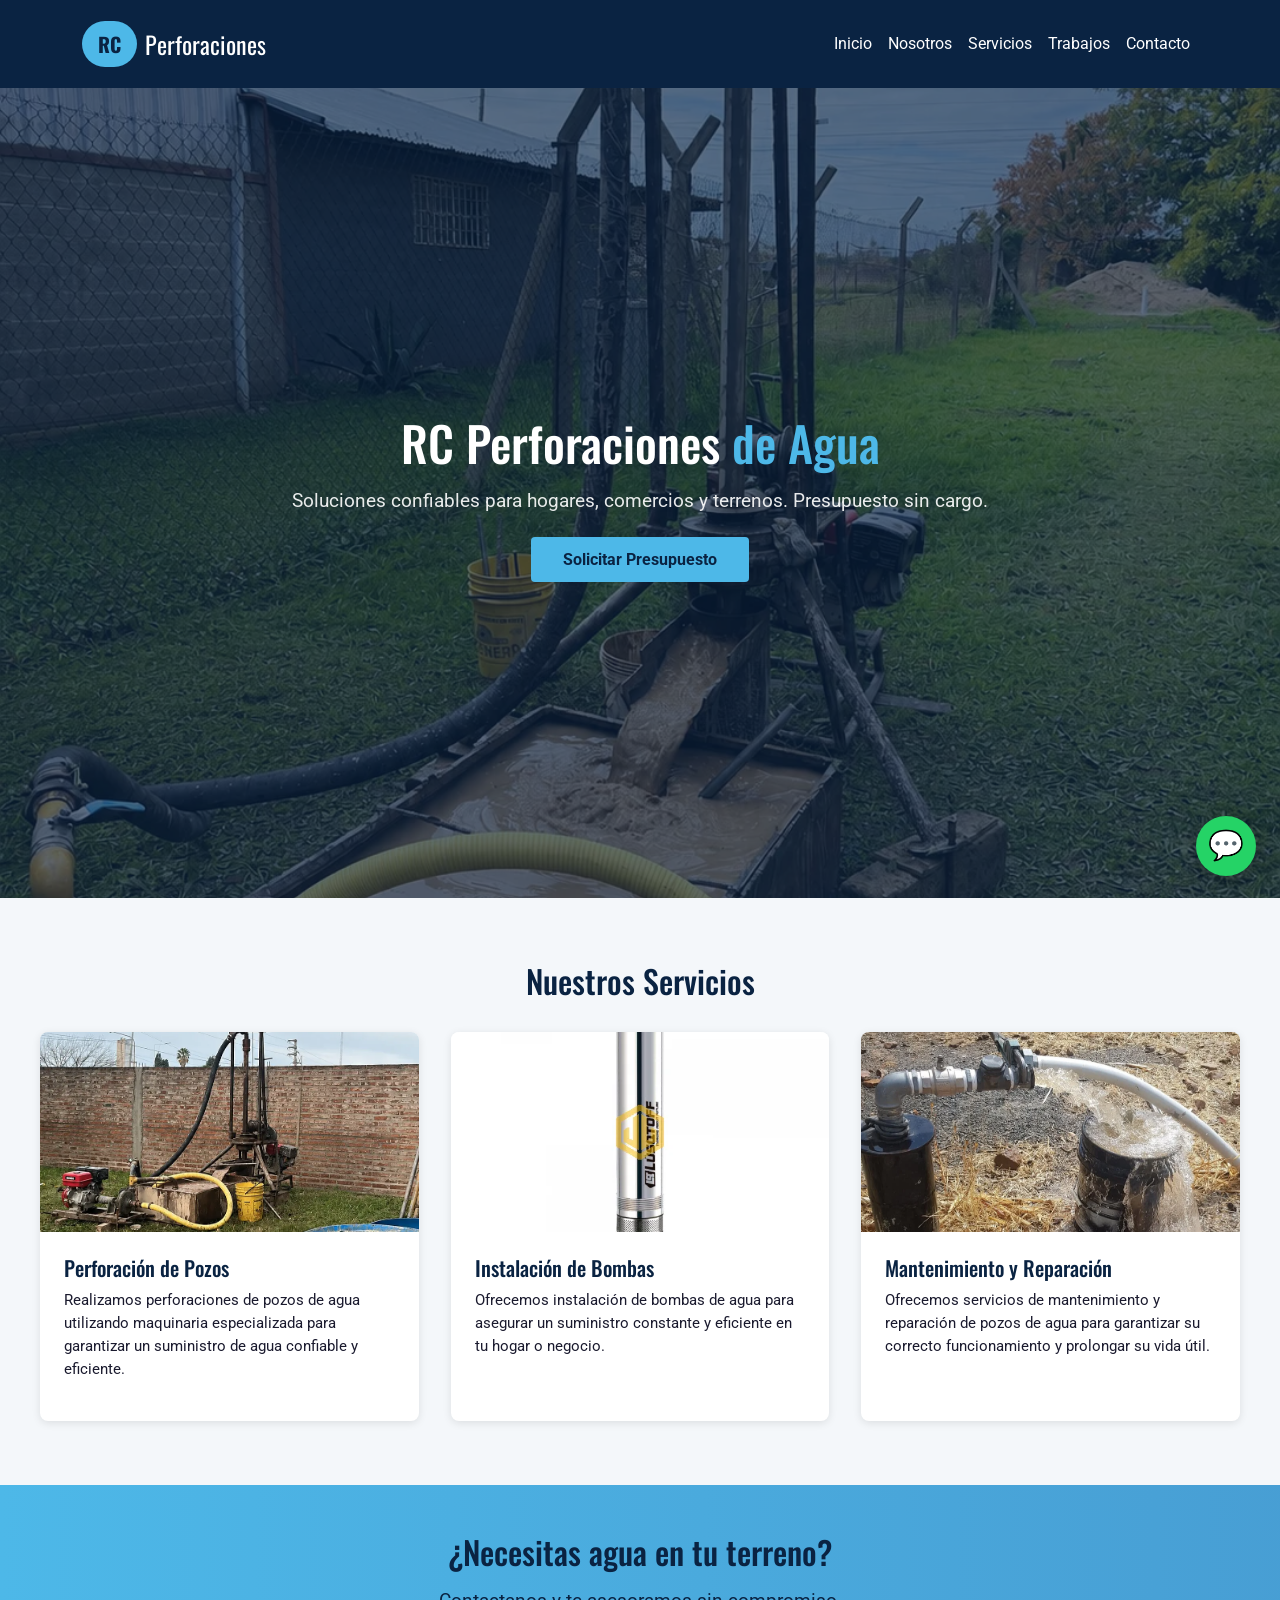
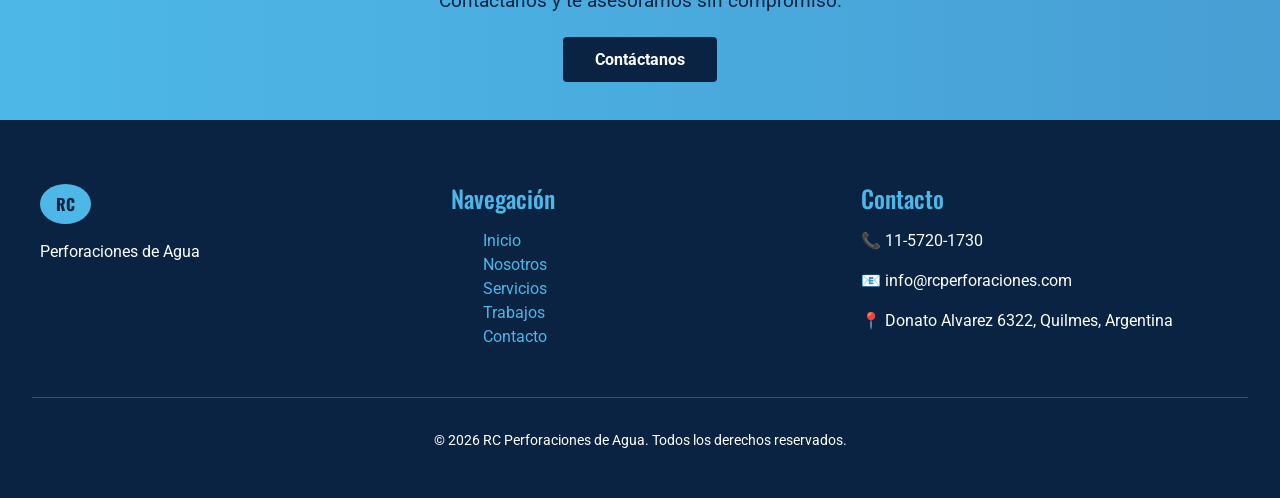
<file: index.html>
<!doctype html>
<html lang="es">
  <head>
    <meta charset="UTF-8" />
    <meta name="viewport" content="width=device-width, initial-scale=1.0" />
    <title>RC Perforaciones de Agua | Quilmes, Argentina</title>
    <meta
      name="description"
      content="RC Perforaciones de Agua ofrece servicios de perforación de pozos de agua, instalación de bombas y sistemas de agua, mantenimiento y reparación de pozos en Quilmes, Argentina. Contáctanos para más información."
    />
    <meta
      name="keywords"
      content="perforaciones de agua, pozos de agua, Quilmes, Argentina"
    />
    <meta name="author" content="RC Perforaciones de Agua" />
    <meta property="og:title" content="RC Perforaciones de Agua | Quilmes">
    <meta property="og:description" content="Servicios de perforación de pozos de agua en Quilmes y alrededores">
    <meta property="og:type" content="website">
    <meta property="og:url" content="https://tourmaline-starburst-50b6f0.netlify.app/">
    <link rel="canonical" href="https://tourmaline-starburst-50b6f0.netlify.app/">
    <link
      href="https://cdn.jsdelivr.net/npm/bootstrap@5.3.8/dist/css/bootstrap.min.css"
      rel="stylesheet"
      integrity="sha384-sRIl4kxILFvY47J16cr9ZwB07vP4J8+LH7qKQnuqkuIAvNWLzeN8tE5YBujZqJLB"
      crossorigin="anonymous"
    />
    <link rel="stylesheet" href="./assets/css/styles.css" />
    <link rel="preconnect" href="https://fonts.googleapis.com" />
    <link rel="preconnect" href="https://fonts.gstatic.com" crossorigin />
    <link
      href="https://fonts.googleapis.com/css2?family=Oswald:wght@400;600;700&family=Roboto:wght@300;400;700&display=swap"
      rel="stylesheet"
    />
       
  <body>
    <nav class="navbar navbar-expand-lg header">
      <div class="container header__container">
        <a class="navbar-brand header__logo" href="index.html">
          <div class="header__logo-icono">RC</div>
          <span class="header__logo-texto">Perforaciones</span>
        </a>
        <button
          class="navbar-toggler"
          type="button"
          data-bs-toggle="collapse"
          data-bs-target="#navbarMenu"
        >
          <span class="navbar-toggler-icon"></span>
        </button>
        <div class="collapse navbar-collapse" id="navbarMenu">
          <ul class="navbar-nav ms-auto header__lista">
            <li class="nav-item">
              <a class="nav-link" href="index.html">Inicio</a>
            </li>
            <li class="nav-item">
              <a class="nav-link" href="./pages/nosotros.html">Nosotros</a>
            </li>
            <li class="nav-item">
              <a class="nav-link" href="./pages/servicios.html">Servicios</a>
            </li>
            <li class="nav-item">
              <a class="nav-link" href="./pages/trabajos.html">Trabajos</a>
            </li>
            <li class="nav-item">
              <a class="nav-link" href="./pages/contacto.html">Contacto</a>
            </li>
          </ul>
        </div>
      </div>
    </nav>

    <main>
      <section class="hero">
        <div class="hero__contenido">
          <h1 class="hero__titulo">RC Perforaciones <span>de Agua</span></h1>
          <p class="hero__subtitulo">
            Soluciones confiables para hogares, comercios y terrenos. Presupuesto sin cargo.
          </p>
          <a href="./pages/contacto.html" class="hero__btn">Solicitar Presupuesto</a>
        </div>
      </section>
      <section class="servicios">
        <div class="servicios__container">
          <h2 class="servicios__titulo">Nuestros Servicios</h2>
          <div class="servicios__grilla">
            <article class="servicio-card">
              <img
                src="./assets/img/maquin_de_perfo.webp"
                alt="perforación de pozos de agua"
              />
              <div class="servicio-card__cuerpo">
                <h3 class="servicio-card__titulo">Perforación de Pozos</h3>
                <p class="servicio-card__texto">
                  Realizamos perforaciones de pozos de agua utilizando
                  maquinaria especializada para garantizar un suministro de agua
                  confiable y eficiente.
                </p>
              </div>
            </article>
            <article class="servicio-card">
              <img
                src="./assets/img/Bomba_sumergiblede1hp.webp"
                alt="instalación de bombas de agua"
              />
              <div class="servicio-card__cuerpo">
                <h3 class="servicio-card__titulo">Instalación de Bombas</h3>
                <p class="servicio-card__texto">
                  Ofrecemos instalación de bombas de agua para asegurar un
                  suministro constante y eficiente en tu hogar o negocio.
                </p>
              </div>
            </article>
            <article class="servicio-card">
              <img
                src="./assets/img/pozo_terminado.webp"
                alt="mantenimiento y reparación de pozos de agua"
              />
              <div class="servicio-card__cuerpo">
                <h3 class="servicio-card__titulo">
                  Mantenimiento y Reparación
                </h3>
                <p class="servicio-card__texto">
                  Ofrecemos servicios de mantenimiento y reparación de pozos de
                  agua para garantizar su correcto funcionamiento y prolongar su
                  vida útil.
                </p>
              </div>
            </article>
          </div>
        </div>
      </section>

      <section class="cta">
        <h2 class="cta__titulo">¿Necesitas agua en tu terreno?</h2>
        <p class="cta__texto">Contactanos y te asesoramos sin compromiso.</p>
        <a href="./pages/contacto.html" class="cta__btn">Contáctanos</a>
      </section>
    </main>
    <footer class="footer">
      <div class="footer__container">
        <div class="footer__marca">
          <div class="footer__logo-icono">RC</div>
          <p class="footer__descripcion">Perforaciones de Agua</p>
        </div>
        <div class="footer__links">
          <h4 class="footer__titulo">Navegación</h4>
          <ul class="footer__lista">
            <li><a href="index.html">Inicio</a></li>
            <li><a href="./pages/nosotros.html">Nosotros</a></li>
            <li><a href="./pages/servicios.html">Servicios</a></li>
            <li><a href="./pages/trabajos.html">Trabajos</a></li>
            <li><a href="./pages/contacto.html">Contacto</a></li>
          </ul>
        </div>
        <div class="footer__contacto">
          <h4 class="footer__titulo">Contacto</h4>
          <p>📞 11-5720-1730</p>
          <p>📧 info@rcperforaciones.com</p>
          <p>📍 Donato Alvarez 6322, Quilmes, Argentina</p>
        </div>
      </div>
      <div class="footer__copy">
        <p>
          &copy; 2026 RC Perforaciones de Agua. Todos los derechos reservados.
        </p>
      </div>
    </footer>
    <a href="https://wa.me/5491157201730" class="wsp-btn" target="_blank">
    💬
</a>
    <script
      src="https://cdn.jsdelivr.net/npm/bootstrap@5.3.8/dist/js/bootstrap.bundle.min.js"
      integrity="sha384-FKyoEForCGlyvwx9Hj09JcYn3nv7wiPVlz7YYwJrWVcXK/BmnVDxM+D2scQbITxI"
      crossorigin="anonymous"
    ></script>
  </body>
</html>
</file>
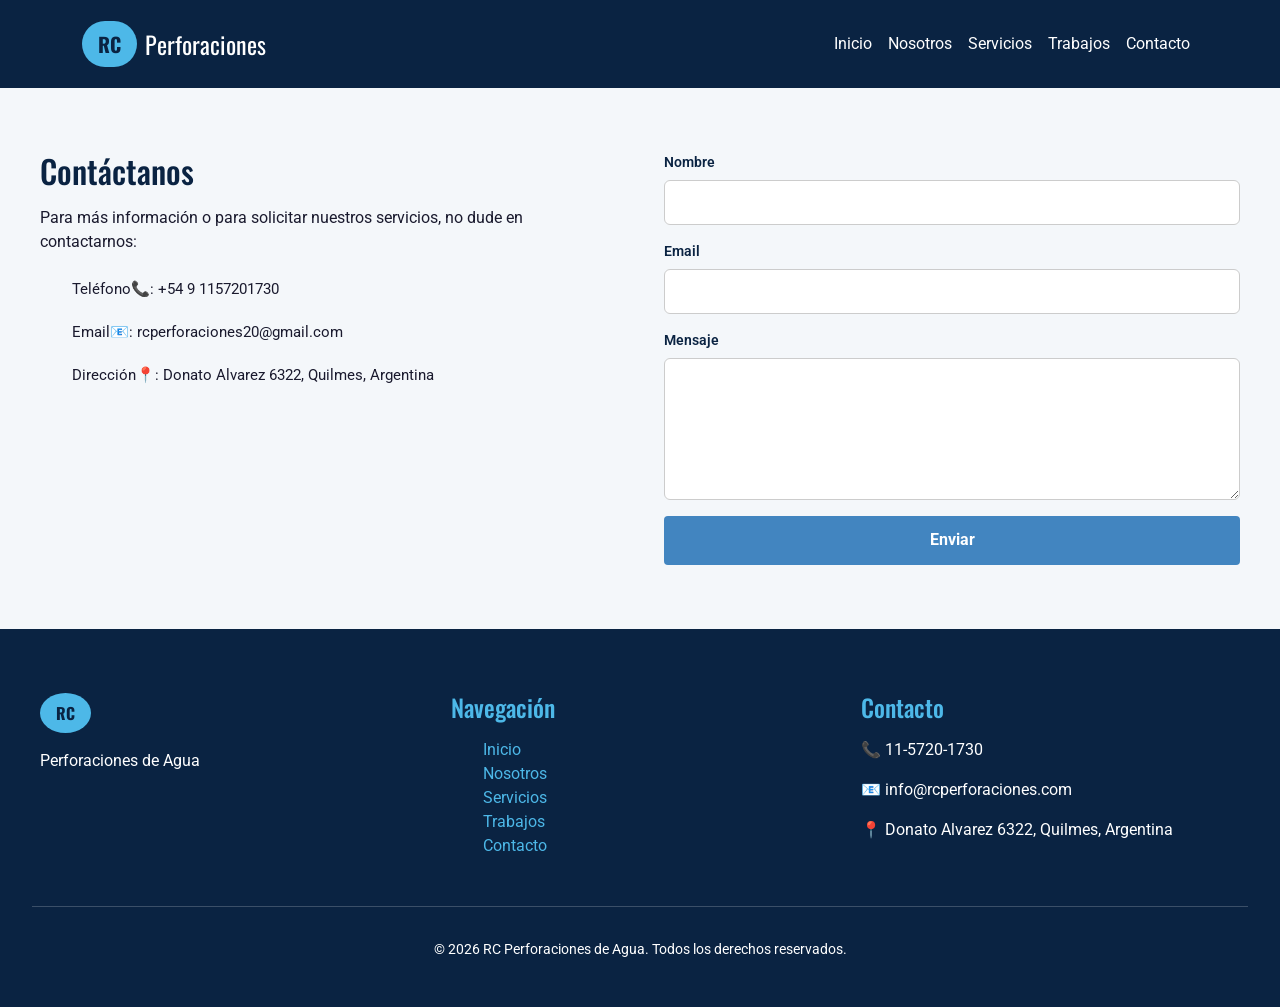
<file: pages/contacto.html>
<!doctype html>
<html lang="es">
  <head>
    <meta charset="UTF-8" />
    <meta name="viewport" content="width=device-width, initial-scale=1.0" />
    <title>Contacto | RC Perforaciones</title>
    <meta
      name="description"
      content="Contáctanos para más información sobre los servicios de perforación de pozos de agua, instalación de bombas y sistemas de agua, mantenimiento y reparación de pozos en Quilmes, Argentina. RC Perforaciones de Agua está aquí para ayudarte con tus necesidades de agua."
    />
    <meta
      name="keywords"
      content="contacto, información, servicios de perforación de pozos de agua, instalación de bombas, sistemas de agua, mantenimiento de pozos, reparación de pozos, Quilmes, Argentina"
    />
    <meta name="author" content="RC Perforaciones de Agua" />
    <meta name="author" content="RC Perforaciones de Agua" />
    <meta property="og:title" content="Contactanos | RC Perforaciones">
    <meta property="og:description" content="Contactate con nosotros para adquirir nuestros servicios">
    <meta property="og:url" content="https://tourmaline-starburst-50b6f0.netlify.app/">
    <link rel="canonical" href="https://tourmaline-starburst-50b6f0.netlify.app/">
    <link
      href="https://cdn.jsdelivr.net/npm/bootstrap@5.3.8/dist/css/bootstrap.min.css"
      rel="stylesheet"
      integrity="sha384-sRIl4kxILFvY47J16cr9ZwB07vP4J8+LH7qKQnuqkuIAvNWLzeN8tE5YBujZqJLB"
      crossorigin="anonymous"
    />
    <link rel="stylesheet" href="../assets/css/styles.css" />
    <link rel="preconnect" href="https://fonts.googleapis.com" />
    <link rel="preconnect" href="https://fonts.gstatic.com" crossorigin />
    <link
      href="https://fonts.googleapis.com/css2?family=Oswald:wght@400;600;700&family=Roboto:wght@300;400;700&display=swap"
      rel="stylesheet"
    />
  </head>
  <body>
    <nav class="navbar navbar-expand-lg header">
      <div class="container header__container">
        <a class="navbar-brand header__logo" href="../index.html">
          <div class="header__logo-icono">RC</div>
          <span class="header__logo-texto">Perforaciones</span>
        </a>
        <button
          class="navbar-toggler"
          type="button"
          data-bs-toggle="collapse"
          data-bs-target="#navbarMenu"
        >
          <span class="navbar-toggler-icon"></span>
        </button>
        <div class="collapse navbar-collapse" id="navbarMenu">
          <ul class="navbar-nav ms-auto header__lista">
            <li class="nav-item">
              <a class="nav-link" href="../index.html">Inicio</a>
            </li>
            <li class="nav-item">
              <a class="nav-link" href="./nosotros.html">Nosotros</a>
            </li>
            <li class="nav-item">
              <a class="nav-link" href="./servicios.html">Servicios</a>
            </li>
            <li class="nav-item">
              <a class="nav-link" href="./trabajos.html">Trabajos</a>
            </li>
            <li class="nav-item">
              <a class="nav-link" href="./contacto.html">Contacto</a>
            </li>
          </ul>
        </div>
      </div>
    </nav>

    <main>
      <section class="contacto">
        <div class="contacto__container">
          <div class="contacto__info">
            <h2 class="contacto__titulo">Contáctanos</h2>
            <p class="contacto__texto">
              Para más información o para solicitar nuestros servicios, no dude
              en contactarnos:
            </p>
            <ul class="contacto__lista">
              <li>Teléfono📞: +54 9 1157201730</li>
              <li>Email📧: rcperforaciones20@gmail.com</li>
              <li>Dirección📍: Donato Alvarez 6322, Quilmes, Argentina</li>
            </ul>
          </div>
          <form class="contacto__form">
            <div class="form__grupo">
              <label for="nombre">Nombre</label>
              <input type="text" id="nombre" name="nombre" required />
            </div>
            <div class="form__grupo">
              <label for="email">Email</label>
              <input type="email" id="email" name="email" required />
            </div>
            <div class="form__grupo">
              <label for="mensaje">Mensaje</label>
              <textarea
                id="mensaje"
                name="mensaje"
                rows="5"
                required
              ></textarea>
            </div>
            <button type="submit" class="form__btn">Enviar</button>
          </form>
        </div>
      </section>
    </main>
    <footer class="footer">
      <div class="footer__container">
        <div class="footer__marca">
          <div class="footer__logo-icono">RC</div>
          <p class="footer__descripcion">Perforaciones de Agua</p>
        </div>
        <div class="footer__links">
          <h4 class="footer__titulo">Navegación</h4>
          <ul class="footer__lista">
            <li><a href="../index.html">Inicio</a></li>
            <li><a href="./nosotros.html">Nosotros</a></li>
            <li><a href="./servicios.html">Servicios</a></li>
            <li><a href="./trabajos.html">Trabajos</a></li>
            <li><a href="./contacto.html">Contacto</a></li>
          </ul>
        </div>
        <div class="footer__contacto">
          <h4 class="footer__titulo">Contacto</h4>
          <p>📞 11-5720-1730</p>
          <p>📧 info@rcperforaciones.com</p>
          <p>📍 Donato Alvarez 6322, Quilmes, Argentina</p>
        </div>
      </div>
      <div class="footer__copy">
        <p>
          &copy; 2026 RC Perforaciones de Agua. Todos los derechos reservados.
        </p>
      </div>
    </footer>
    <script
      src="https://cdn.jsdelivr.net/npm/bootstrap@5.3.8/dist/js/bootstrap.bundle.min.js"
      integrity="sha384-FKyoEForCGlyvwx9Hj09JcYn3nv7wiPVlz7YYwJrWVcXK/BmnVDxM+D2scQbITxI"
      crossorigin="anonymous"
    ></script>
  </body>
</html>
</file>
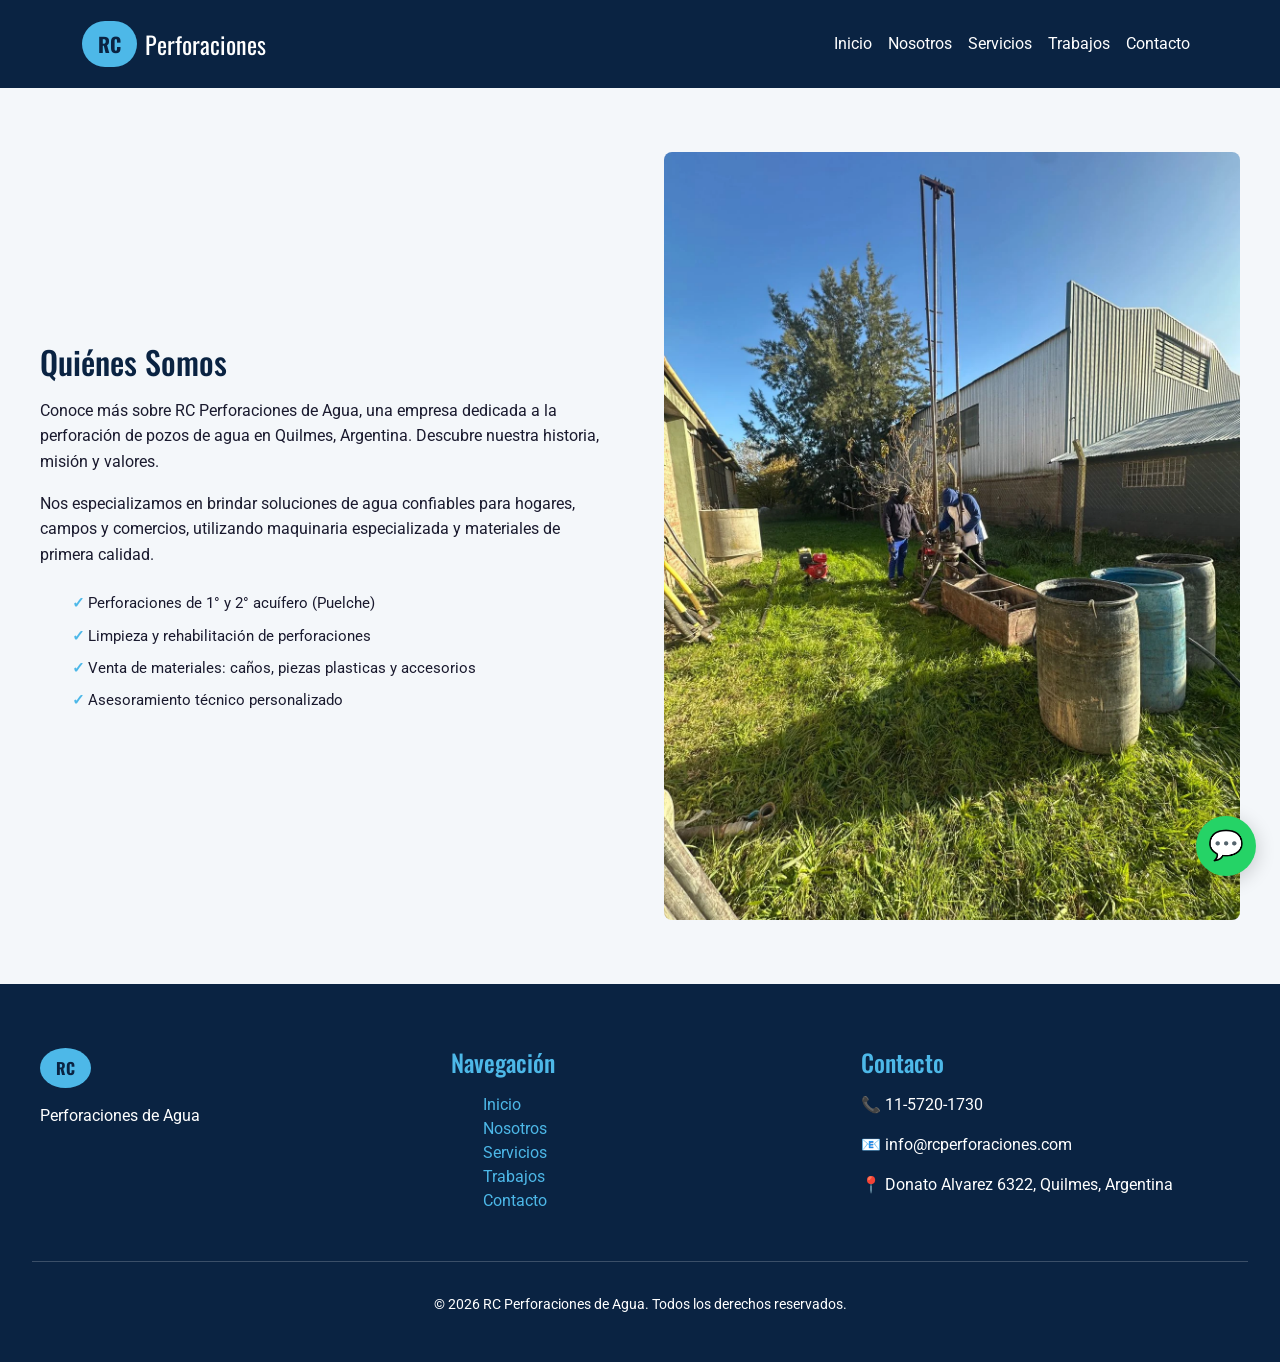
<file: pages/nosotros.html>
<!doctype html>
<html lang="es">
  <head>
    <meta charset="UTF-8" />
    <meta name="viewport" content="width=device-width, initial-scale=1.0" />
    <title>Nosotros | RC Perforaciones</title>
    <meta
      name="description"
      content="Conoce más sobre RC Perforaciones de Agua, una empresa dedicada a la perforación de pozos de agua en Quilmes, Argentina. Descubre nuestra historia, misión y valores. Contáctanos para más información."
    />
    <meta
      name="keywords"
      content="nosotros, empresa, historia, Quilmes, Argentina"
    />
    <meta name="author" content="RC Perforaciones de Agua" />
    <meta property="og:title" content="Quienes Somos | RC Perforaciones">
    <meta property="og:description" content="Conocé nuestra historia y servicios de perforación">
    <meta property="og:url" content="https://tourmaline-starburst-50b6f0.netlify.app/">
    <link rel="canonical" href="https://tourmaline-starburst-50b6f0.netlify.app/">
    <link
      href="https://cdn.jsdelivr.net/npm/bootstrap@5.3.8/dist/css/bootstrap.min.css"
      rel="stylesheet"
      integrity="sha384-sRIl4kxILFvY47J16cr9ZwB07vP4J8+LH7qKQnuqkuIAvNWLzeN8tE5YBujZqJLB"
      crossorigin="anonymous"
    />
    <link rel="stylesheet" href="../assets/css/styles.css" />
    <link rel="preconnect" href="https://fonts.googleapis.com" />
    <link rel="preconnect" href="https://fonts.gstatic.com" crossorigin />
    <link
      href="https://fonts.googleapis.com/css2?family=Oswald:wght@400;600;700&family=Roboto:wght@300;400;700&display=swap"
      rel="stylesheet"
    />
  </head>
  <body>
    <nav class="navbar navbar-expand-lg header">
      <div class="container header__container">
        <a class="navbar-brand header__logo" href="../index.html">
          <div class="header__logo-icono">RC</div>
          <span class="header__logo-texto">Perforaciones</span>
        </a>
        <button
          class="navbar-toggler"
          type="button"
          data-bs-toggle="collapse"
          data-bs-target="#navbarMenu"
        >
          <span class="navbar-toggler-icon"></span>
        </button>
        <div class="collapse navbar-collapse" id="navbarMenu">
          <ul class="navbar-nav ms-auto header__lista">
            <li class="nav-item">
              <a class="nav-link" href="../index.html">Inicio</a>
            </li>
            <li class="nav-item">
              <a class="nav-link" href="./nosotros.html">Nosotros</a>
            </li>
            <li class="nav-item">
              <a class="nav-link" href="./servicios.html">Servicios</a>
            </li>
            <li class="nav-item">
              <a class="nav-link" href="./trabajos.html">Trabajos</a>
            </li>
            <li class="nav-item">
              <a class="nav-link" href="./contacto.html">Contacto</a>
            </li>
          </ul>
        </div>
      </div>
    </nav>
    <main>
      <section class="nosotros">
        <div class="nosotros__container">
          <div class="nosotros__texto">
            <h2 class="nosotros__titulo">Quiénes Somos</h2>
            <p>
              Conoce más sobre RC Perforaciones de Agua, una empresa dedicada a
              la perforación de pozos de agua en Quilmes, Argentina. Descubre
              nuestra historia, misión y valores.
            </p>
            <p>
              Nos especializamos en brindar soluciones de agua confiables para
              hogares, campos y comercios, utilizando maquinaria especializada y
              materiales de primera calidad.
            </p>
            <ul class="nosotros__servicios">
              <li>Perforaciones de 1° y 2° acuífero (Puelche)</li>
              <li>Limpieza y rehabilitación de perforaciones</li>
              <li>Venta de materiales: caños, piezas plasticas y accesorios</li>
              <li>Asesoramiento técnico personalizado</li>
            </ul>
          </div>
          <div class="nosotros__imagen">
            <img
              src="../assets/img/Nosotros.webp"
              alt="Equipo de RC Perforaciones de Agua"
            />
          </div>
        </div>
      </section>
    </main>
    <footer class="footer">
      <div class="footer__container">
        <div class="footer__marca">
          <div class="footer__logo-icono">RC</div>
          <p class="footer__descripcion">Perforaciones de Agua</p>
        </div>
        <div class="footer__links">
          <h4 class="footer__titulo">Navegación</h4>
          <ul class="footer__lista">
            <li><a href="../index.html">Inicio</a></li>
            <li><a href="./nosotros.html">Nosotros</a></li>
            <li><a href="./servicios.html">Servicios</a></li>
            <li><a href="./trabajos.html">Trabajos</a></li>
            <li><a href="./contacto.html">Contacto</a></li>
          </ul>
        </div>
        <div class="footer__contacto">
          <h4 class="footer__titulo">Contacto</h4>
          <p>📞 11-5720-1730</p>
          <p>📧 info@rcperforaciones.com</p>
          <p>📍 Donato Alvarez 6322, Quilmes, Argentina</p>
        </div>
      </div>
      <div class="footer__copy">
        <p>
          &copy; 2026 RC Perforaciones de Agua. Todos los derechos reservados.
        </p>
      </div>
    </footer>
    <a href="https://wa.me/5491157201730" class="wsp-btn" target="_blank">
    💬
</a>
    <script
      src="https://cdn.jsdelivr.net/npm/bootstrap@5.3.8/dist/js/bootstrap.bundle.min.js"
      integrity="sha384-FKyoEForCGlyvwx9Hj09JcYn3nv7wiPVlz7YYwJrWVcXK/BmnVDxM+D2scQbITxI"
      crossorigin="anonymous"
    ></script>
  </body>
</html>
</file>
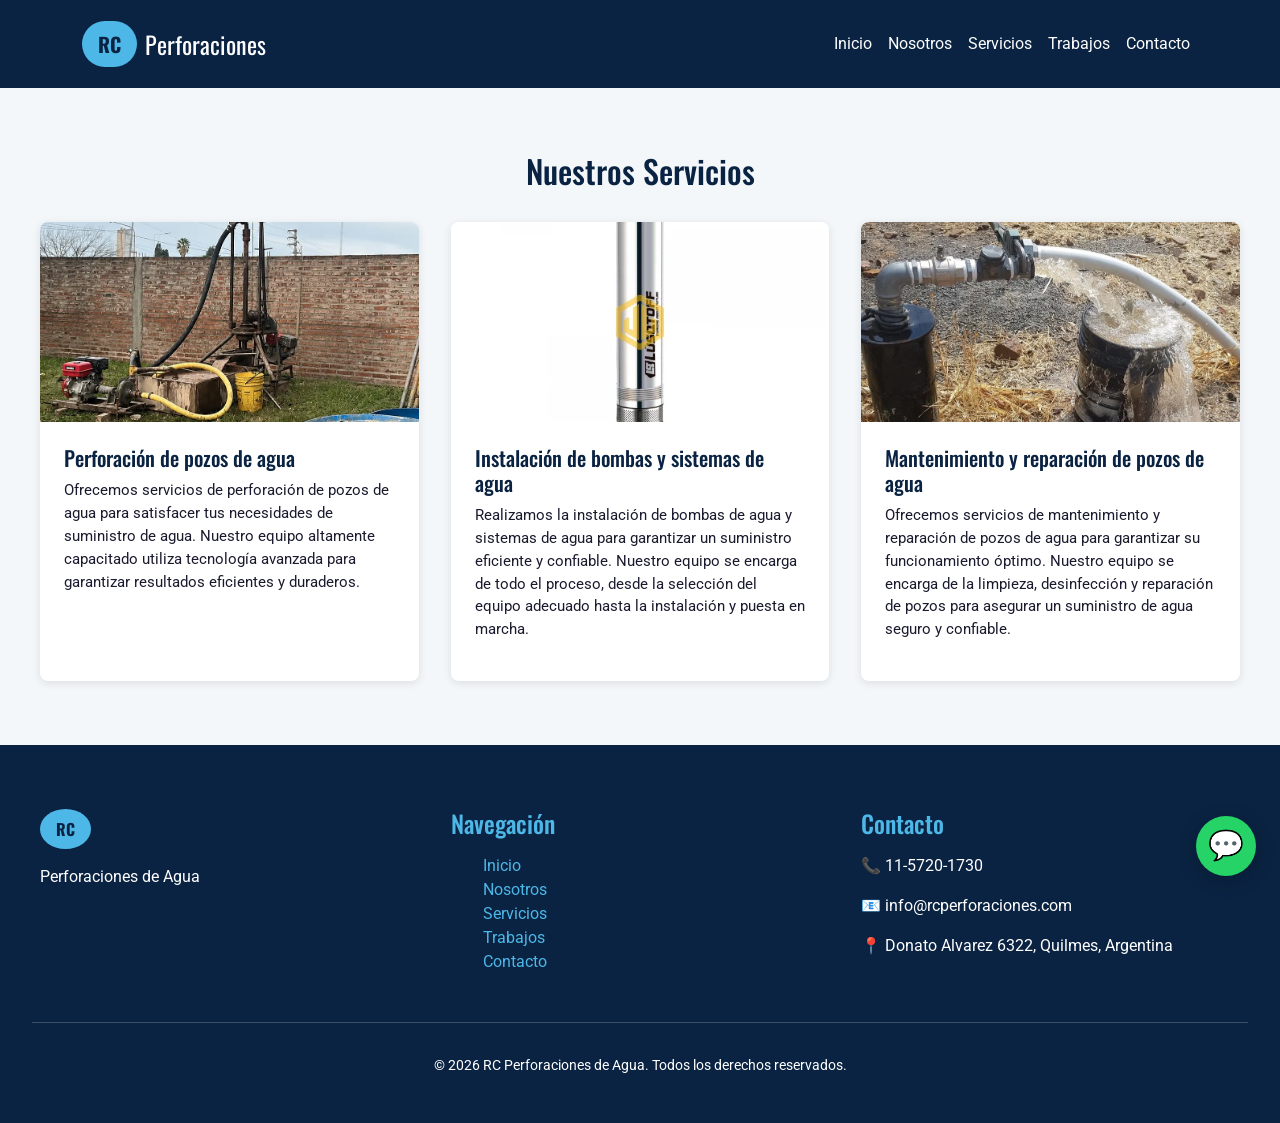
<file: pages/servicios.html>
<!doctype html>
<html lang="es">
  <head>
    <meta charset="UTF-8" />
    <meta name="viewport" content="width=device-width, initial-scale=1.0" />
    <title>Servicios | RC Perforaciones</title>
    <meta
      name="description"
      content="Descubre los servicios que ofrece RC Perforaciones de Agua en Quilmes, Argentina. Conoce nuestros servicios de perforación de pozos de agua, instalación de bombas y sistemas de agua, mantenimiento y reparación de pozos. Contáctanos para más información."
    />
    <meta
      name="keywords"
      content="servicios, perforación de pozos de agua, instalación de bombas, sistemas de agua, mantenimiento de pozos, reparación de pozos, Quilmes, Argentina"
    />
    <meta name="author" content="RC Perforaciones de Agua" />
    <meta name="author" content="RC Perforaciones de Agua" />
    <meta property="og:title" content="Nuestros Servicios | RC Perforaciones">
    <meta property="og:description" content="Conocé los diferentes servicios que ofrecemos tanto de perforación como manteniemiento de pozos de agua">
    <meta property="og:url" content="https://tourmaline-starburst-50b6f0.netlify.app/">
    <link rel="canonical" href="https://tourmaline-starburst-50b6f0.netlify.app/">
    <link
      href="https://cdn.jsdelivr.net/npm/bootstrap@5.3.8/dist/css/bootstrap.min.css"
      rel="stylesheet"
      integrity="sha384-sRIl4kxILFvY47J16cr9ZwB07vP4J8+LH7qKQnuqkuIAvNWLzeN8tE5YBujZqJLB"
      crossorigin="anonymous"
    />
    <link rel="stylesheet" href="../assets/css/styles.css" />
    <link rel="preconnect" href="https://fonts.googleapis.com" />
    <link rel="preconnect" href="https://fonts.gstatic.com" crossorigin />
    <link
      href="https://fonts.googleapis.com/css2?family=Oswald:wght@400;600;700&family=Roboto:wght@300;400;700&display=swap"
      rel="stylesheet"
    />
  </head>
  <body>
    <nav class="navbar navbar-expand-lg header">
      <div class="container header__container">
        <a class="navbar-brand header__logo" href="../index.html">
          <div class="header__logo-icono">RC</div>
          <span class="header__logo-texto">Perforaciones</span>
        </a>
        <button
          class="navbar-toggler"
          type="button"
          data-bs-toggle="collapse"
          data-bs-target="#navbarMenu"
        >
          <span class="navbar-toggler-icon"></span>
        </button>
        <div class="collapse navbar-collapse" id="navbarMenu">
          <ul class="navbar-nav ms-auto header__lista">
            <li class="nav-item">
              <a class="nav-link" href="../index.html">Inicio</a>
            </li>
            <li class="nav-item">
              <a class="nav-link" href="./nosotros.html">Nosotros</a>
            </li>
            <li class="nav-item">
              <a class="nav-link" href="./servicios.html">Servicios</a>
            </li>
            <li class="nav-item">
              <a class="nav-link" href="./trabajos.html">Trabajos</a>
            </li>
            <li class="nav-item">
              <a class="nav-link" href="./contacto.html">Contacto</a>
            </li>
          </ul>
        </div>
      </div>
    </nav>
    <main>
      <section class="servicios">
        <div class="servicios__container">
          <h2 class="servicios__titulo">Nuestros Servicios</h2>
          <div class="servicios__grilla">
            <article class="servicio-card">
              <img
                src="../assets/img/maquin_de_perfo.webp"
                alt="perforación de pozos de agua"
              />
              <div class="servicio-card__cuerpo">
                <h3 class="servicio-card__titulo">
                  Perforación de pozos de agua
                </h3>
                <p class="servicio-card__texto">
                  Ofrecemos servicios de perforación de pozos de agua para
                  satisfacer tus necesidades de suministro de agua. Nuestro
                  equipo altamente capacitado utiliza tecnología avanzada para
                  garantizar resultados eficientes y duraderos.
                </p>
              </div>
            </article>
            <article class="servicio-card">
              <img
                src="../assets/img/Bomba_sumergiblede1hp.webp"
                alt="instalación de bombas de agua"
              />
              <div class="servicio-card__cuerpo">
                <h3 class="servicio-card__titulo">
                  Instalación de bombas y sistemas de agua
                </h3>
                <p class="servicio-card__texto">
                  Realizamos la instalación de bombas de agua y sistemas de agua
                  para garantizar un suministro eficiente y confiable. Nuestro
                  equipo se encarga de todo el proceso, desde la selección del
                  equipo adecuado hasta la instalación y puesta en marcha.
                </p>
              </div>
            </article>
            <article class="servicio-card">
              <img
                src="../assets/img/pozo_terminado.webp"
                alt="mantenimiento y reparación de pozos de agua"
              />
              <div class="servicio-card__cuerpo">
                <h3 class="servicio-card__titulo">
                  Mantenimiento y reparación de pozos de agua
                </h3>
                <p class="servicio-card__texto">
                  Ofrecemos servicios de mantenimiento y reparación de pozos de
                  agua para garantizar su funcionamiento óptimo. Nuestro equipo
                  se encarga de la limpieza, desinfección y reparación de pozos
                  para asegurar un suministro de agua seguro y confiable.
                </p>
              </div>
            </article>
          </div>
        </div>
      </section>
    </main>
    <footer class="footer">
      <div class="footer__container">
        <div class="footer__marca">
          <div class="footer__logo-icono">RC</div>
          <p class="footer__descripcion">Perforaciones de Agua</p>
        </div>
        <div class="footer__links">
          <h4 class="footer__titulo">Navegación</h4>
          <ul class="footer__lista">
            <li><a href="../index.html">Inicio</a></li>
            <li><a href="./nosotros.html">Nosotros</a></li>
            <li><a href="./servicios.html">Servicios</a></li>
            <li><a href="./trabajos.html">Trabajos</a></li>
            <li><a href="./contacto.html">Contacto</a></li>
          </ul>
        </div>
        <div class="footer__contacto">
          <h4 class="footer__titulo">Contacto</h4>
          <p>📞 11-5720-1730</p>
          <p>📧 info@rcperforaciones.com</p>
          <p>📍 Donato Alvarez 6322, Quilmes, Argentina</p>
        </div>
      </div>
      <div class="footer__copy">
        <p>
          &copy; 2026 RC Perforaciones de Agua. Todos los derechos reservados.
        </p>
      </div>
    </footer>
    <a href="https://wa.me/5491157201730" class="wsp-btn" target="_blank">
    💬
</a>
    <script
      src="https://cdn.jsdelivr.net/npm/bootstrap@5.3.8/dist/js/bootstrap.bundle.min.js"
      integrity="sha384-FKyoEForCGlyvwx9Hj09JcYn3nv7wiPVlz7YYwJrWVcXK/BmnVDxM+D2scQbITxI"
      crossorigin="anonymous"
    ></script>
  </body>
</html>
</file>
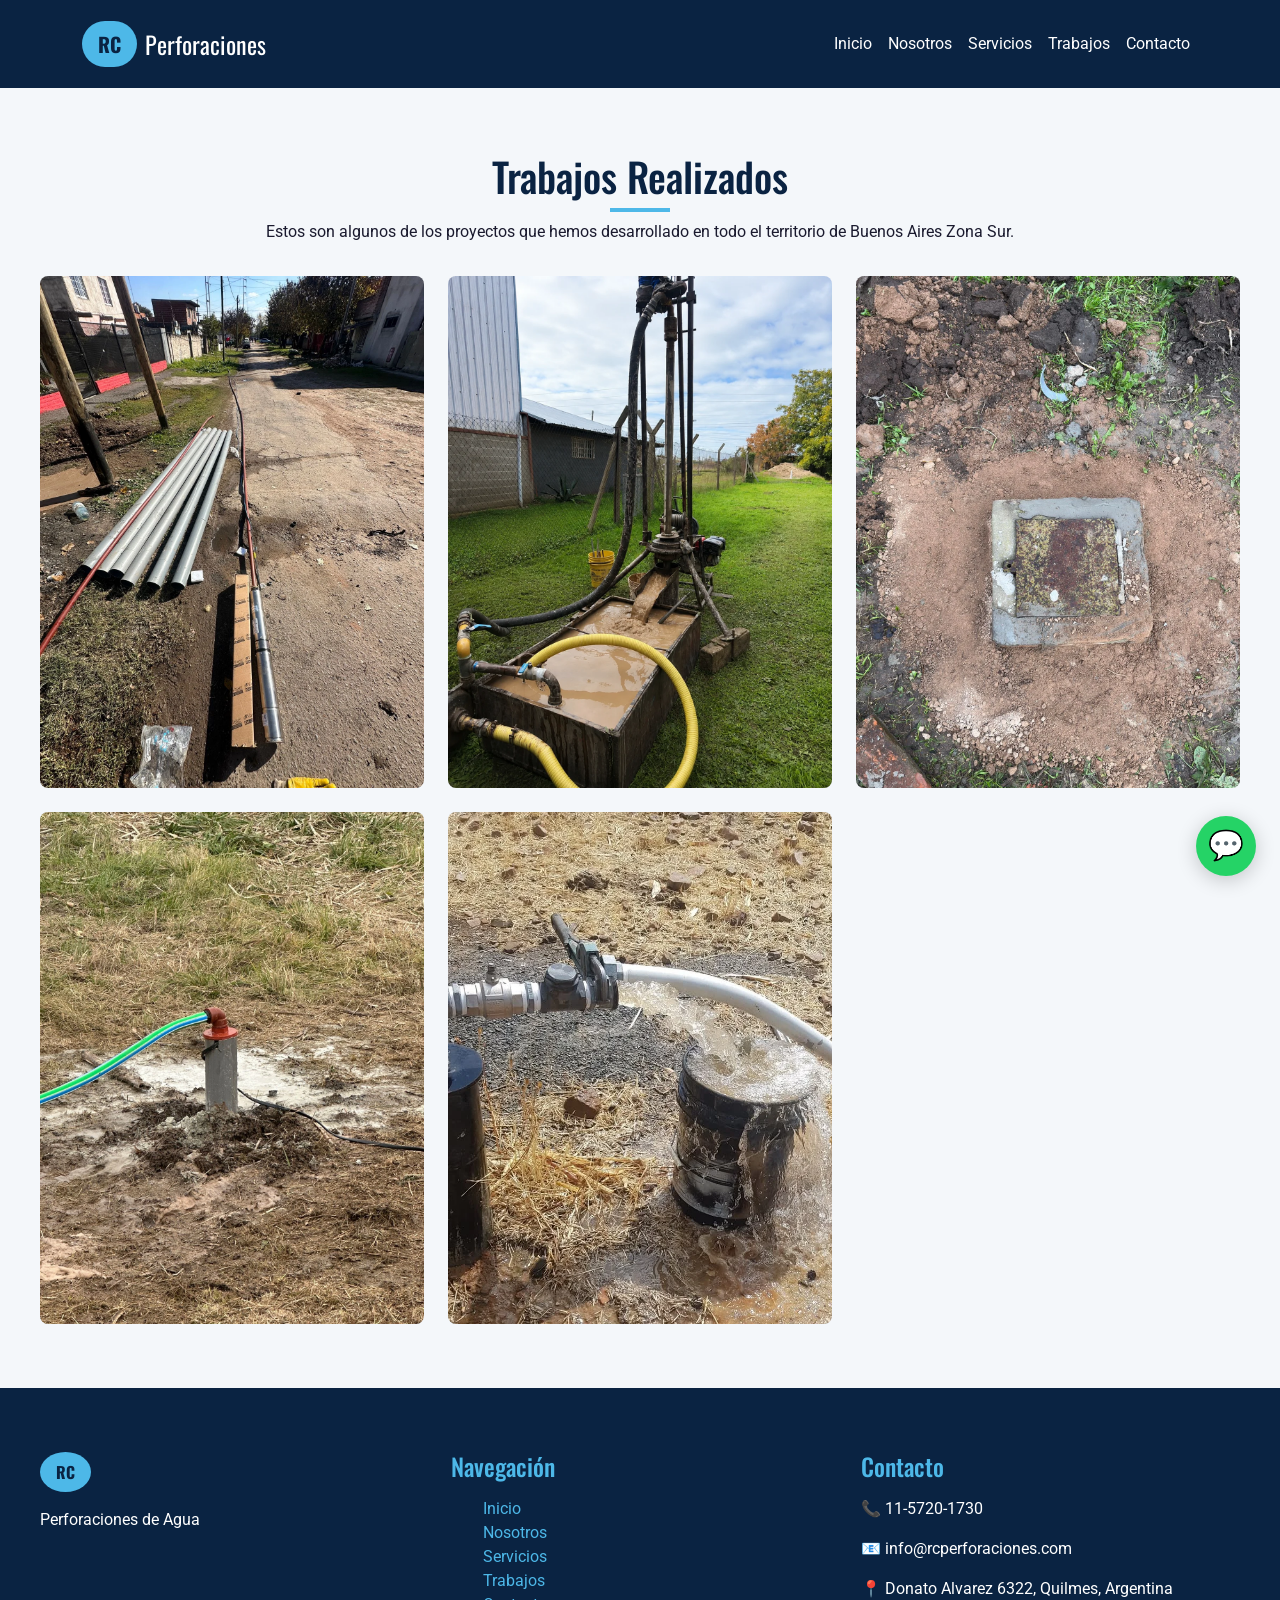
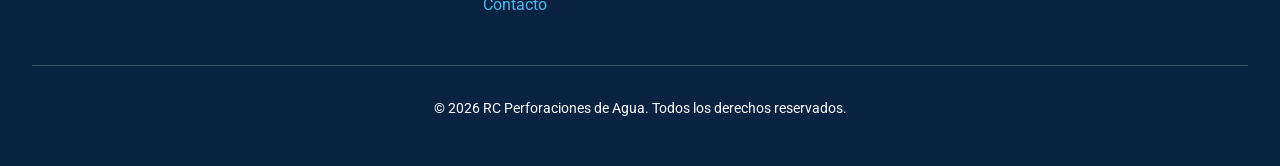
<file: pages/trabajos.html>
<!doctype html>
<html lang="es">
  <head>
    <meta charset="UTF-8" />
    <meta name="viewport" content="width=device-width, initial-scale=1.0" />
    <title>Trabajos Realizados | RC Perforaciones</title>
    <meta
      name="description"
      content="Descubre los trabajos realizados por RC Perforaciones de Agua en Quilmes, Argentina. Conoce nuestros proyectos de perforación de pozos de agua, instalación de bombas y sistemas de agua, mantenimiento y reparación de pozos. Contáctanos para más información."
    />
    <meta
      name="keywords"
      content="trabajos realizados, proyectos de perforación de pozos de agua, instalación de bombas, sistemas de agua, mantenimiento de pozos, reparación de pozos, Quilmes, Argentina"
    />
    <meta name="author" content="RC Perforaciones de Agua" />
    <meta name="author" content="RC Perforaciones de Agua" />
    <meta
      property="og:title"
      content="Trabajos Realizados | RC Perforaciones"
    />
    <meta
      property="og:description"
      content="Conoce los trabajos realizados por RC Perforaciones. Perforaciones, instalaciones y mantenimiento de pozos."
    />
    <meta
      property="og:url"
      content="https://tourmaline-starburst-50b6f0.netlify.app/"
    />
    <link
      rel="canonical"
      href="https://tourmaline-starburst-50b6f0.netlify.app/"
    />

    <link
      href="https://cdn.jsdelivr.net/npm/bootstrap@5.3.8/dist/css/bootstrap.min.css"
      rel="stylesheet"
      integrity="sha384-sRIl4kxILFvY47J16cr9ZwB07vP4J8+LH7qKQnuqkuIAvNWLzeN8tE5YBujZqJLB"
      crossorigin="anonymous"
    />
    <link rel="stylesheet" href="../assets/css/styles.css" />
    <link rel="preconnect" href="https://fonts.googleapis.com" />
    <link rel="preconnect" href="https://fonts.gstatic.com" crossorigin />
    <link
      href="https://fonts.googleapis.com/css2?family=Oswald:wght@400;600;700&family=Roboto:wght@300;400;700&display=swap"
      rel="stylesheet"
    />
  </head>
  <body>
    <nav class="navbar navbar-expand-lg header">
      <div class="container header__container">
        <a class="navbar-brand header__logo" href="../index.html">
          <div class="header__logo-icono">RC</div>
          <span class="header__logo-texto">Perforaciones</span>
        </a>
        <button
          class="navbar-toggler"
          type="button"
          data-bs-toggle="collapse"
          data-bs-target="#navbarMenu"
        >
          <span class="navbar-toggler-icon"></span>
        </button>
        <div class="collapse navbar-collapse" id="navbarMenu">
          <ul class="navbar-nav ms-auto header__lista">
            <li class="nav-item">
              <a class="nav-link" href="../index.html">Inicio</a>
            </li>
            <li class="nav-item">
              <a class="nav-link" href="./nosotros.html">Nosotros</a>
            </li>
            <li class="nav-item">
              <a class="nav-link" href="./servicios.html">Servicios</a>
            </li>
            <li class="nav-item">
              <a class="nav-link" href="./trabajos.html">Trabajos</a>
            </li>
            <li class="nav-item">
              <a class="nav-link" href="./contacto.html">Contacto</a>
            </li>
          </ul>
        </div>
      </div>
    </nav>
    <main>
      <section class="trabajos">
        <div class="trabajos__container">
          <h2 class="trabajos__titulo">Trabajos Realizados</h2>
          <p class="trabajos__subtitulo">
            Estos son algunos de los proyectos que hemos desarrollado en todo el
            territorio de Buenos Aires Zona Sur.
          </p>
          <div class="trabajos__galeria">
            <div class="galeria__item">
              <img
                src="../assets/img/Bomba_y_encamisado.webp"
                alt="Perforación con encamisado de 110mm y bomba sumergible de 1hp"
              />
              <p class="galeria__item-texto">Perforación completa</p>
            </div>
            <div class="galeria__item">
              <img
                src="../assets/img/maquina_de_perforar.webp"
                alt=" Máquina de perforar"
              />
              <p class="galeria__item-texto">Perforación con encamisado</p>
            </div>
            <div class="galeria__item">
              <img
                src="../assets/img/Terminacion_de_perforacion.webp"
                alt="Terminación de perforación"
              />
              <p class="galeria__item-texto">Terminación de perforación </p>
            </div>
            <div class="galeria__item">
              <img
                src="../assets/img/perfde75.webp"
                alt="Perforacion con encamisado de 75mm y bomba sumergible de 3/4hp"
              />
              <p class="galeria__item-texto">Perforación de 75mm</p>
            </div>
            <div class="galeria__item">
              <img
                src="../assets/img/pozo_terminado.webp"
                alt="Mantenimiento y reparación de pozos de agua"
              />
              <p class="galeria__item-texto">Mantenimiento</p>
            </div>
          </div>
        </div>
      </section>
    </main>

    <footer class="footer">
      <div class="footer__container">
        <div class="footer__marca">
          <div class="footer__logo-icono">RC</div>
          <p class="footer__descripcion">Perforaciones de Agua</p>
        </div>
        <div class="footer__links">
          <h4 class="footer__titulo">Navegación</h4>
          <ul class="footer__lista">
            <li><a href="../index.html">Inicio</a></li>
            <li><a href="./nosotros.html">Nosotros</a></li>
            <li><a href="./servicios.html">Servicios</a></li>
            <li><a href="./trabajos.html">Trabajos</a></li>
            <li><a href="./contacto.html">Contacto</a></li>
          </ul>
        </div>
        <div class="footer__contacto">
          <h4 class="footer__titulo">Contacto</h4>
          <p>📞 11-5720-1730</p>
          <p>📧 info@rcperforaciones.com</p>
          <p>📍 Donato Alvarez 6322, Quilmes, Argentina</p>
        </div>
      </div>
      <div class="footer__copy">
        <p>
          &copy; 2026 RC Perforaciones de Agua. Todos los derechos reservados.
        </p>
      </div>
    </footer>
    <a href="https://wa.me/5491157201730" class="wsp-btn" target="_blank">
    💬
</a>
    <script
      src="https://cdn.jsdelivr.net/npm/bootstrap@5.3.8/dist/js/bootstrap.bundle.min.js"
      integrity="sha384-FKyoEForCGlyvwx9Hj09JcYn3nv7wiPVlz7YYwJrWVcXK/BmnVDxM+D2scQbITxI"
      crossorigin="anonymous"
    ></script>
  </body>
</html>
</file>
<file: assets/css/styles.css>
@charset "UTF-8";
* {
  box-sizing: border-box;
  margin: 0;
  padding: 0;
}

body {
  font-family: "roboto", sans-serif;
  background-color: #f4f7fa;
  color: #1a1a2e;
}

img {
  max-width: 100%;
  height: auto;
  display: block;
}

a {
  text-decoration: none;
  color: #4db8e8;
}

ul {
  list-style: none;
}

.wsp-btn {
  position: fixed;
  bottom: 1.5rem;
  right: 1.5rem;
  color: #ffffff;
  background-color: #25d366;
  width: 60px;
  height: 60px;
  border-radius: 50%;
  display: flex;
  align-items: center;
  justify-content: center;
  font-size: 1.8rem;
  box-shadow: 0 4px 20px rgba(0, 0, 0, 0.2);
  z-index: 999;
  transition: transform 0.3s ease;
}
.wsp-btn:hover {
  transform: scale(1.1);
}

.trabajos__titulo, .servicios__titulo {
  text-align: center;
}

.trabajos, .servicios {
  padding: 4rem 2rem;
}

.header {
  background-color: #0a2342 !important;
  padding: 1rem 2rem;
}

.header__container {
  display: flex;
  justify-content: space-between;
  align-items: center;
}
@media (max-width: 768px) {
  .header__container {
    flex-wrap: wrap;
  }
}

.header__logo {
  display: flex;
  align-items: center;
  gap: 0.5rem;
  text-decoration: none;
}
.header__logo-icono {
  background-color: #4db8e8;
  color: #0a2342;
  font-family: "oswald", sans-serif;
  font-weight: 700;
  padding: 0.5rem 1rem;
  border-radius: 50px;
}
.header__logo-texto {
  color: #ffffff;
  font-family: "oswald", sans-serif;
  font-size: 1.5rem;
}

.header__nav .header__lista {
  display: flex;
  gap: 1.5rem;
  list-style: none;
}
@media (max-width: 768px) {
  .header__nav {
    display: none;
  }
}
.header__nav a {
  color: #ffffff;
  font-family: "roboto", sans-serif;
  font-size: 0.95rem;
  transition: color 0.3s;
}
.header__nav a:hover {
  color: #4db8e8;
}

.header__lista .nav-link {
  color: #ffffff !important;
}
.header__lista .nav-link:hover {
  color: #4db8e8 !important;
}

.navbar-toggler {
  border-color: #4db8e8 !important;
}
.navbar-toggler .navbar-toggler-icon {
  filter: invert(1);
}

@keyframes fadeInUp {
  from {
    opacity: 0;
    transform: translateY(30px);
  }
  to {
    opacity: 1;
    transform: translateY(0);
  }
}
@keyframes gradienteMovil {
  0% {
    background-position: 0% 50%;
  }
  50% {
    background-position: 100% 50%;
  }
  100% {
    background-position: 0% 50%;
  }
}
.hero {
  background-image: url(../img/maquina_de_perforar.webp);
  background-size: cover;
  background-position: center;
  min-height: 90vh;
  display: flex;
  align-items: center;
  justify-content: center;
  position: relative;
}
.hero::before {
  content: "";
  position: absolute;
  inset: 0;
  background-color: rgba(10, 35, 66, 0.65);
}
.hero__contenido {
  position: relative;
  z-index: 1;
  text-align: center;
  color: #ffffff;
}
.hero__titulo {
  font-family: "oswald", sans-serif;
  font-size: 3rem;
  margin-bottom: 1rem;
  animation: fadeInUp 0.8s ease both;
}
.hero__titulo span {
  color: #4db8e8;
}
.hero__subtitulo {
  font-size: 1.2rem;
  margin-bottom: 2rem;
  color: rgba(255, 255, 255, 0.9);
  animation: fadeInUp 0.8s ease 0.2s both;
}
.hero__btn {
  background-color: #4db8e8;
  color: #0a2342;
  padding: 0.8rem 2rem;
  border-radius: 4px;
  font-weight: 700;
  transition: background-color 0.3s ease;
  animation: fadeInUp 0.8s ease 0.4s both;
}
.hero__btn:hover {
  background-color: #ffffff;
}

.servicios {
  background-color: #f4f7fa;
}
.servicios__container {
  max-width: 1200px;
  margin: 0 auto;
}
.servicios__titulo {
  font-family: "oswald", sans-serif;
  font-size: 2rem;
  margin-bottom: 2rem;
  color: #0a2342;
}
.servicios__grilla {
  display: grid;
  gap: 2rem;
  grid-template-columns: repeat(3, 1fr);
}
@media (max-width: 768px) {
  .servicios__grilla {
    grid-template-columns: 1fr;
  }
}

.servicio-card {
  background-color: #ffffff;
  border-radius: 8px;
  overflow: hidden;
  box-shadow: 0 2px 8px rgba(0, 0, 0, 0.1);
  transition: transform 0.3s ease, box-shadow 0.3s ease;
}
.servicio-card img {
  width: 100%;
  height: 200px;
  object-fit: cover;
}
.servicio-card__cuerpo {
  padding: 1.5rem;
}
.servicio-card__titulo {
  font-family: "oswald", sans-serif;
  font-size: 1.3rem;
  margin-bottom: 0.5rem;
  color: #0a2342;
}
.servicio-card__texto {
  font-size: 0.95rem;
  color: #1a1a2e;
}
.servicio-card:hover {
  transform: translateY(-5px);
  box-shadow: 0 4px 12px rgba(0, 0, 0, 0.15);
}

.cta {
  background-color: #4db8e8;
  color: #0a2342;
  padding: 3rem 2rem;
  text-align: center;
  background: linear-gradient(270deg, #ffffff, #4285c0, #4db8e8);
  background-size: 400% 400%;
  animation: gradienteMovil 12s ease infinite;
}
.cta__titulo {
  font-family: "oswald", sans-serif;
  font-size: 2rem;
  margin-bottom: 1rem;
}
.cta__texto {
  font-size: 1.2rem;
  margin-bottom: 2rem;
}
.cta__btn {
  background-color: #0a2342;
  color: #ffffff;
  padding: 0.8rem 2rem;
  border-radius: 4px;
  font-weight: 700;
  transition: background-color 0.3s ease;
}
.cta__btn:hover {
  background-color: #ffffff;
  color: #0a2342;
}

.nosotros {
  padding: 4rem 2rem;
  background-color: #f4f7fa;
}
.nosotros__container {
  max-width: 1200px;
  margin: 0 auto;
  display: grid;
  gap: 3rem;
  grid-template-columns: 1fr 1fr;
  align-items: center;
}
@media (max-width: 768px) {
  .nosotros__container {
    grid-template-columns: 1fr;
  }
}
.nosotros__titulo {
  font-family: "oswald", sans-serif;
  font-size: 2rem;
  color: #0a2342;
  margin-bottom: 1rem;
}
.nosotros__texto {
  padding: 1rem 0;
  font-family: "roboto", sans-serif;
  color: #1a1a2e;
  line-height: 1.6;
}
.nosotros__servicios {
  margin-top: 1.5rem;
  display: flex;
  flex-direction: column;
  gap: 0.5rem;
}
.nosotros__servicios li {
  color: #1a1a2e;
  font-size: 0.95rem;
  padding-left: 1rem;
  position: relative;
}
.nosotros__servicios li::before {
  content: "✓";
  color: #4db8e8;
  position: absolute;
  left: 0;
  font-weight: 700;
}
.nosotros__imagen {
  height: 100%;
}
.nosotros__imagen img {
  width: 100%;
  height: 100%;
  min-height: 400px;
  border-radius: 8px;
  object-fit: cover;
}

.footer {
  background-color: #0a2342;
  color: #ffffff;
  padding: 4rem 2rem 2rem;
}
.footer__logo-icono {
  background-color: #4db8e8;
  color: #0a2342;
  font-family: "oswald", sans-serif;
  font-weight: 700;
  padding: 0.5rem 1rem;
  border-radius: 50%;
  display: inline-block;
  margin-bottom: 1rem;
}
.footer__container {
  max-width: 1200px;
  margin: 0 auto;
  display: grid;
  gap: 2rem;
  grid-template-columns: repeat(3, 1fr);
}
@media (max-width: 768px) {
  .footer__container {
    grid-template-columns: 1fr;
  }
}
.footer__titulo {
  font-family: "oswald", sans-serif;
  color: #4db8e8;
  margin-bottom: 1rem;
}
.footer__copy {
  text-align: center;
  padding-top: 2rem;
  margin-top: 2rem;
  border-top: 1px solid rgba(255, 255, 255, 0.2);
  font-size: 0.85rem;
}

.trabajos {
  background-color: #f4f7fa;
}
.trabajos__container {
  max-width: 1200px;
  margin: 0 auto;
}
.trabajos__titulo {
  font-family: "oswald", sans-serif;
  font-size: 2.5rem;
  color: #0a2342;
  margin-bottom: 0.5rem;
}
.trabajos__titulo::after {
  content: "";
  display: block;
  width: 60px;
  height: 4px;
  background-color: #4db8e8;
  margin: 0.5rem auto 0;
}
.trabajos__subtitulo {
  font-family: "roboto", sans-serif;
  font-size: 1rem;
  color: #1a1a2e;
  text-align: center;
  margin-bottom: 2rem;
}
.trabajos__galeria {
  display: grid;
  grid-template-columns: repeat(3, 1fr);
  gap: 1.5rem;
}
@media (max-width: 768px) {
  .trabajos__galeria {
    grid-template-columns: 1fr;
  }
}

.galeria__item {
  overflow: hidden;
  border-radius: 8px;
  position: relative;
}
.galeria__item img {
  width: 100%;
  height: 100%;
  object-fit: cover;
  transition: transform 0.3s ease;
}
.galeria__item:hover img {
  transform: scale(1.05);
}
.galeria__item::before {
  content: "";
  position: absolute;
  inset: 0;
  background-color: rgba(10, 35, 66, 0.7);
  opacity: 0;
  transition: opacity 0.3s ease;
}
.galeria__item:hover::before {
  opacity: 1;
}
.galeria__item-texto {
  position: absolute;
  bottom: 1rem;
  left: 0;
  right: 0;
  text-align: center;
  color: #ffffff;
  font-family: "oswald", sans-serif;
  font-size: 1rem;
  opacity: 0;
  transition: opacity 0.3s ease;
  z-index: 1;
}
.galeria__item:hover .galeria__item-texto {
  opacity: 1;
}

.contacto {
  padding: 4rem 2rem;
  background-color: #f4f7fa;
}
.contacto__container {
  max-width: 1200px;
  margin: 0 auto;
  display: grid;
  grid-template-columns: 1fr 1fr;
  gap: 3rem;
  align-items: start;
}
@media (max-width: 768px) {
  .contacto__container {
    grid-template-columns: 1fr;
  }
}
.contacto__titulo {
  font-family: "oswald", sans-serif;
  font-size: 2rem;
  color: #0a2342;
  margin-bottom: 1rem;
}
.contacto__texto {
  font-size: 1rem;
  color: #1a1a2e;
  margin-bottom: 1.5rem;
}
.contacto__lista {
  list-style: none;
  display: flex;
  flex-direction: column;
  gap: 0.75rem;
}
.contacto__lista li {
  font-size: 0.95rem;
  color: #1a1a2e;
  margin-bottom: 0.5rem;
}
.contacto__form {
  display: flex;
  flex-direction: column;
  gap: 1rem;
}

.form__grupo {
  display: flex;
  flex-direction: column;
  gap: 0.4rem;
}
.form__grupo label {
  font-size: 0.9rem;
  font-weight: 600;
  color: #0a2342;
}
.form__grupo input, .form__grupo textarea {
  border: 1.5px solid #ccc;
  border-radius: 6px;
  padding: 0.6rem 1rem;
  font-size: 1rem;
  font-family: "roboto", sans-serif;
  transition: border-color 0.3s ease;
}

.form__btn {
  background-color: #4285c0;
  color: #ffffff;
  padding: 0.8rem 2rem;
  border-radius: 4px;
  font-weight: 700;
  font-family: "roboto", sans-serif;
  border: none;
  cursor: pointer;
  transition: background-color 0.3s ease;
}
.form__btn:hover {
  background-color: #0a2342;
}

/*# sourceMappingURL=styles.css.map */
</file>
